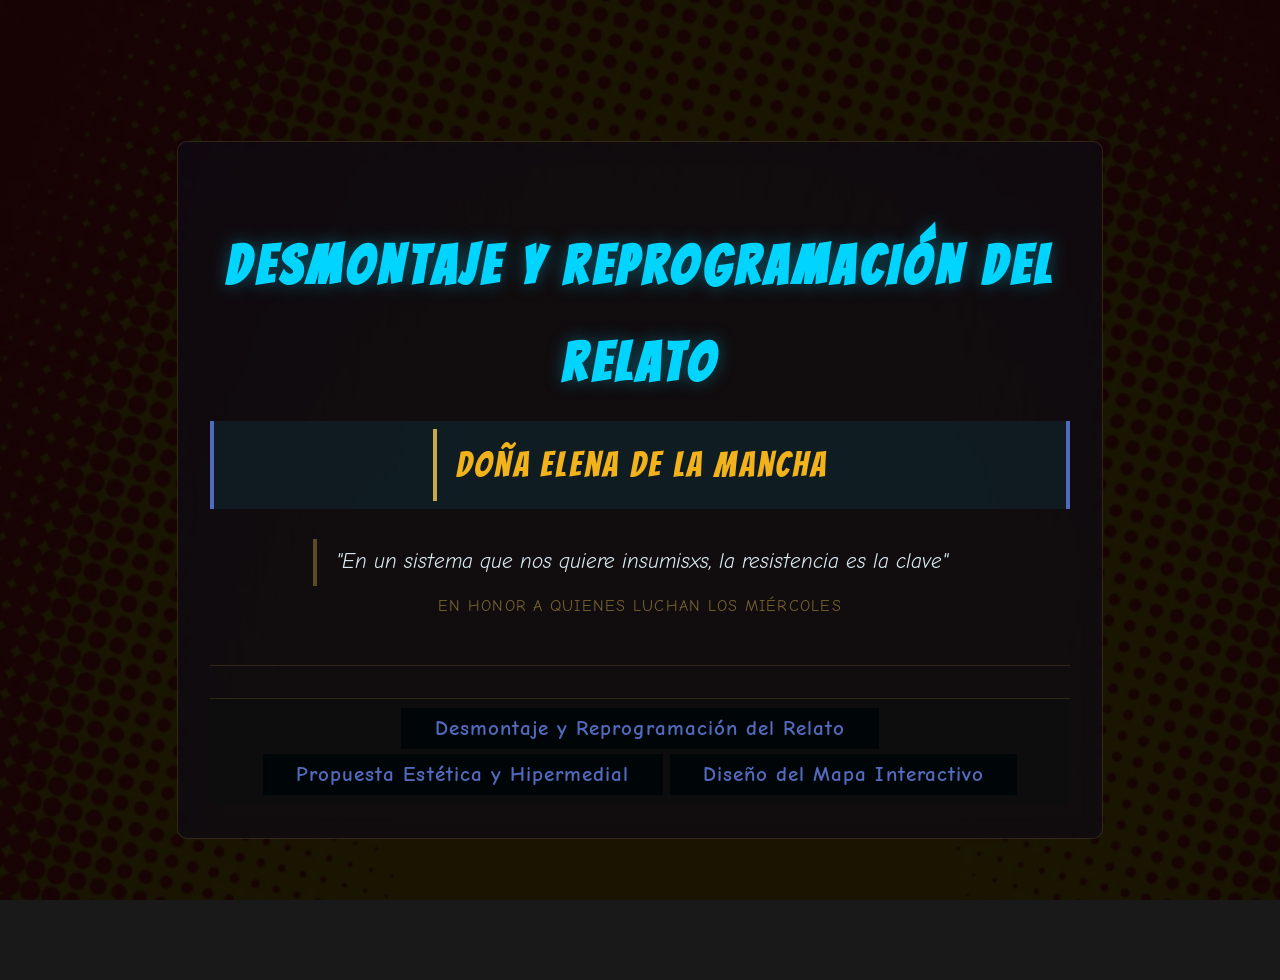
<file: index.html>
<!DOCTYPE html>
<html lang="es">
<head>
    <meta charset="UTF-8">
    <meta name="viewport" content="width=device-width, initial-scale=1.0">
    <title>Doña Elena De La Mancha</title>
    <link href="css/style.css" rel="stylesheet">
   <link href="https://fonts.googleapis.com/css2?family=Bangers&family=Comic+Neue:ital,wght@0,400;0,700;1,400&family=Barlow:ital,wght@0,400;0,600;0,900;1,400&family=DM+Mono:wght@400;500&display=swap" rel="stylesheet">


</head>
<body>


     <div class="contenedor-de-entrada">
        <header>
        <h1><strong><span class="nombre-acento">Desmontaje y Reprogramación del Relato</span></strong></h1>
        <h2><span class="codigo">Doña Elena de la Mancha</span></h2>
        <p><em><span class="cubito">"En un sistema que nos quiere insumisxs, la resistencia es la clave"</span></em>
        <br><span class="rafa">En honor a quienes luchan los miércoles</span></p>
    </header>


    <nav>
        <ul>
            <li><a href="index.html">Desmontaje y Reprogramación del Relato</a></li>
            <li><a href="etapa1.html">Propuesta Estética y Hipermedial</a></li>
            <li><a href="etapa2.html">Diseño del Mapa Interactivo</a></li>
        </ul>
    </nav>
</div>
</body>
</html>
</file>
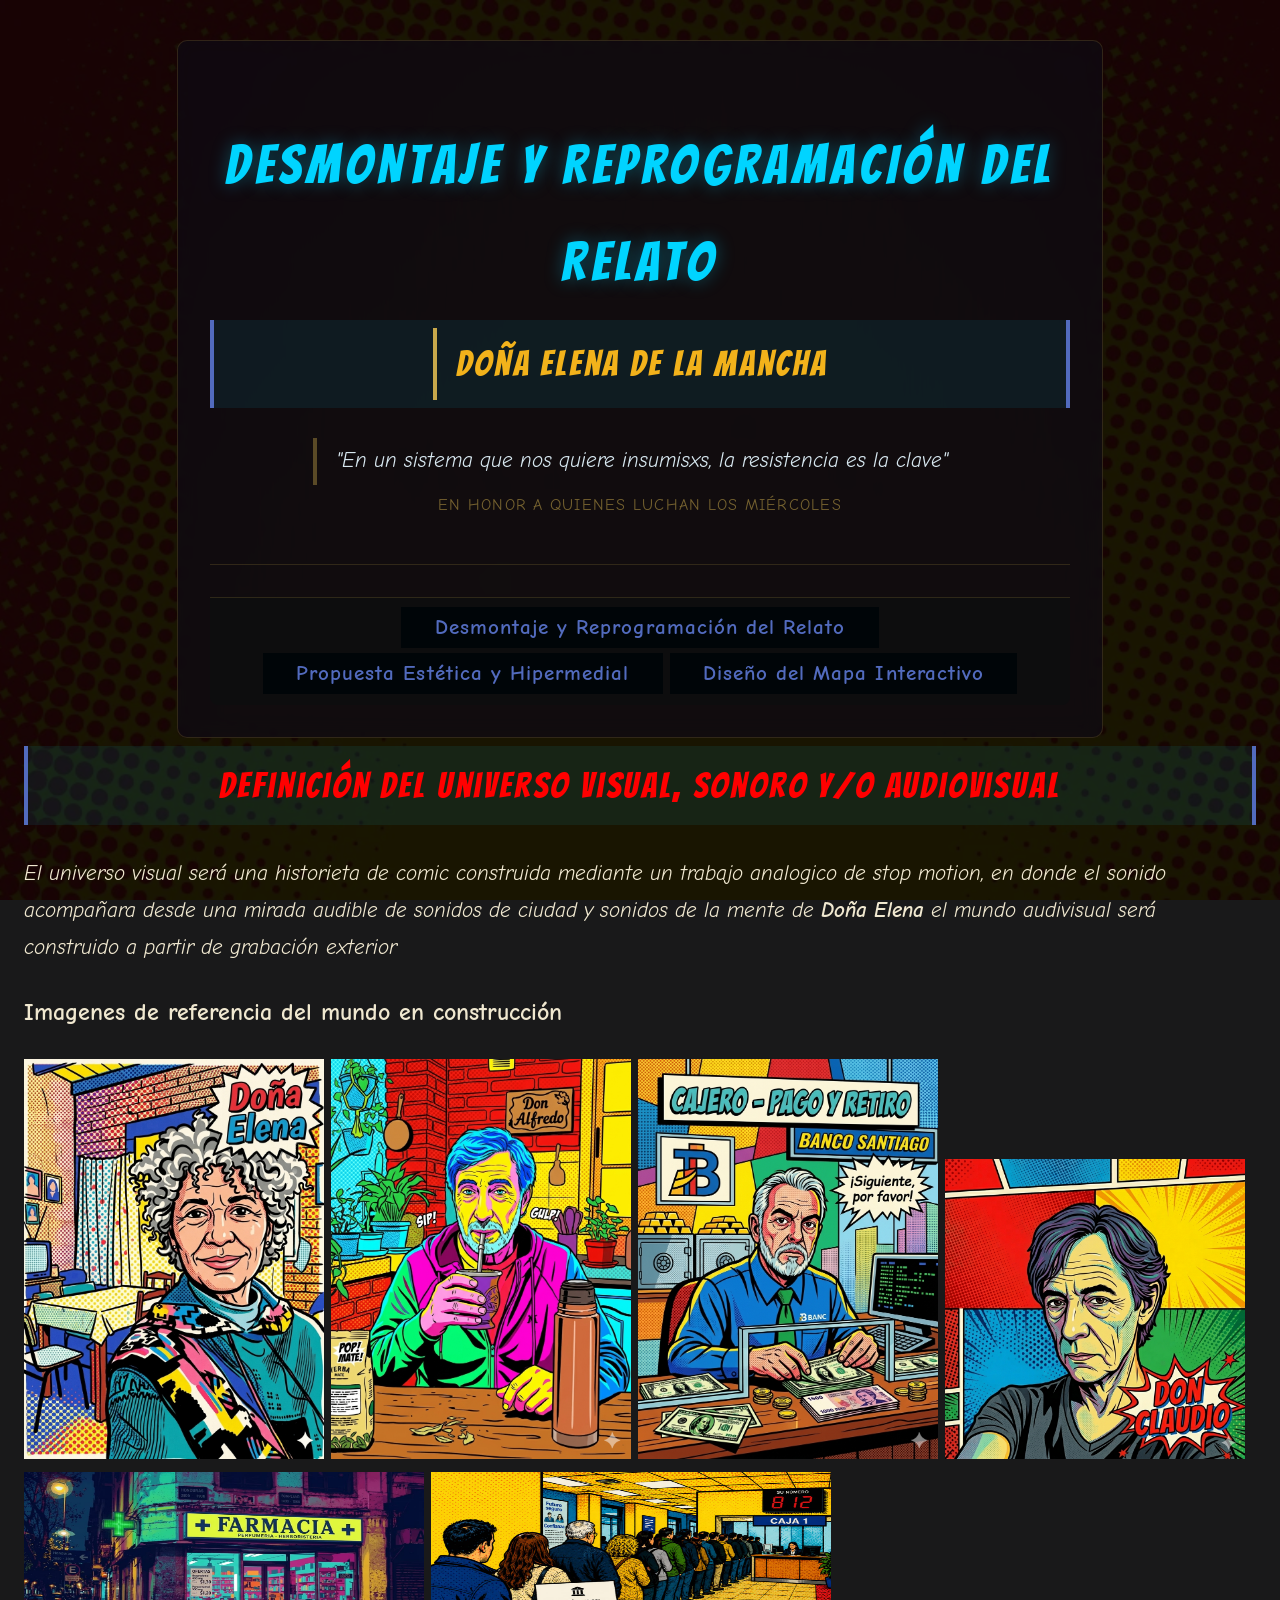
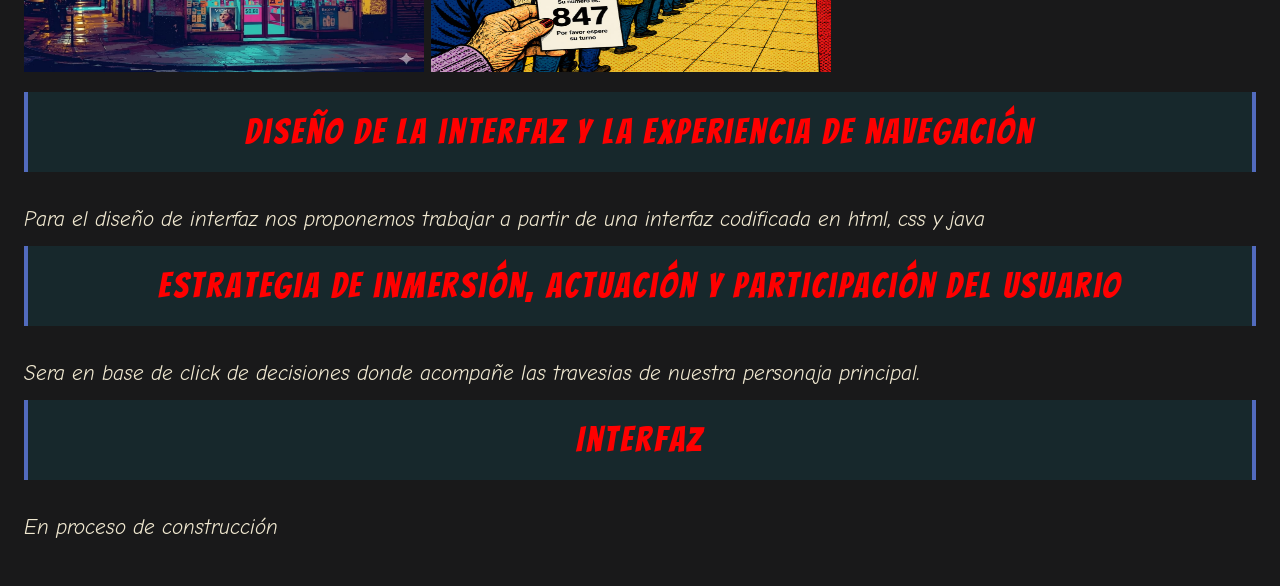
<file: etapa1.html>
<!DOCTYPE html>
<html lang="es">
<head>
    <meta charset="UTF-8">
    <meta name="viewport" content="width=device-width, initial-scale=1.0">
    <title>Doña Elena De La Mancha</title>
    <link href="css/style.css" rel="stylesheet">
    <link href="https://fonts.googleapis.com/css2?family=Bangers&family=Comic+Neue:ital,wght@0,400;0,700;1,400&family=Barlow:ital,wght@0,400;0,600;0,900;1,400&family=DM+Mono:wght@400;500&display=swap" rel="stylesheet">
</head>
<body>


    <div class="contenedor-de-entrada">
        <header>
            <h1><span class="nombre-acento">Desmontaje y Reprogramación del Relato</span></h1>
            <h2><span class="codigo">Doña Elena de la Mancha</span></h2>
            <p>
                <em><span class="cubito">"En un sistema que nos quiere insumisxs, la resistencia es la clave"</span></em>
                <br>
                <span class="rafa">En honor a quienes luchan los miércoles</span>
            </p>
        </header>


        <nav>
            <ul>
                <li><a href="index.html">Desmontaje y Reprogramación del Relato</a></li>
                <li><a href="etapa1.html">Propuesta Estética y Hipermedial</a></li>
            <li><a href="etapa2.html">Diseño del Mapa Interactivo</a></li>
            </ul>
        </nav>
    </div>


    <section>
        <h2>Definición del universo visual, sonoro y/o audiovisual</h2>
        <em>El universo visual será una historieta de comic construida mediante un trabajo analogico de stop motion, en donde el sonido acompañara desde una mirada audible de sonidos de ciudad y sonidos de la mente de <strong>Doña Elena</strong> el mundo audivisual será construido a partir de grabación exterior</em>

<h3>Imagenes de referencia del mundo en construcción</h3>

<img src="img/dana.jpg" alt="Doña Elena es un personaje principal"height="400" width="300" >
<img src="img/nahuel.jpg" alt="El amigo de" height="400" width="300">
<img src="img/santi.jpg" alt="banquero" height="400" width="300">
<img src="img/tomy.jpg" alt="vecino" height="300" width="300">
<img src="img/farmacia.jpg" alt="farmacia" height="200" width="400">
<img src="img/fila.jpg" alt="fila" height="200" width="400">

       
<h2>Diseño de la interfaz y la experiencia de navegación</h2>
        <em>Para el diseño de interfaz nos proponemos trabajar a partir de una interfaz codificada en html, css y java</em>


        <h2>Estrategia de inmersión, actuación y participación del usuario</h2>
       <em>Sera en base de click de decisiones donde acompañe las travesias de nuestra personaja principal.</em>


        <h2>Interfaz</h2>
        <em>En proceso de construcción</em>


    </section>


</body>
</html>
</file>
<file: css/style.css>
¡Claro! Acá va el CSS completo corregido:
css/* ── RESET ── */
* { box-sizing: border-box; margin: 0; padding: 0; }
 
/* ── BODY ── */
body {
    font-family: 'Comic Neue', cursive;
    background-color: #19191a;
    background-image: url("../img/fondo.jpg");
    background-position: center;
    background-size: cover;
    background-attachment: fixed;
    background-blend-mode: multiply;
    color: #f0e8d0;
    line-height: 1.8;
    font-size: 1.3rem;
    min-height: 100vh;
    display: flex;
    flex-direction: column;
    align-items: center;
    justify-content: center;
    padding: 2rem 1rem;
}
 
/* ── CONTENEDOR PRINCIPAL ── */
.contenedor-de-entrada {
    max-width: 860px;
    margin: 0 auto;
    padding: 3rem 2rem 2rem;
    background: rgba(14, 11, 20, 0.72);
    backdrop-filter: blur(10px);
    -webkit-backdrop-filter: blur(10px);
    border: 1px solid rgba(200, 168, 75, 0.18);
    border-radius: 10px;
}
 
/* ── HEADER ── */
header {
    text-align: center;
    margin-bottom: 2rem;
    padding-bottom: 1.5rem;
    border-bottom: 1px solid rgba(200, 168, 75, 0.18);
}
 
/* ── TÍTULOS ── */
h1 {
    font-family: 'Bangers', cursive;
    text-transform: uppercase;
    text-align: center;
    font-weight: 400;
    font-size: 2.5 rem;
    letter-spacing: 0.12em;
    margin-bottom: 0.5rem;
    text-shadow: 3px 3px 0px rgba(0,0,0,0.5), 0 0 20px rgba(200,168,75,0.3);
}
 
h2 {
    font-family: 'Bangers', cursive;
    font-weight: 400;
    letter-spacing: 0.08em;
    text-align: center;
    background-color: rgba(0, 212, 255, 0.08);
    padding: 0.5rem 1.5rem;
    border-left: 4px solid #526bbe;
    border-right: 4px solid #526bbe;
    color: red;
    font-size: 2.2rem;
    margin-top: 0.5rem;
}
 
/* ── ACENTOS DE TEXTO ── */
.nombre-acento {
    font-family: 'Bangers', cursive;
    font-size: 1.3em;
    letter-spacing: 0.1em;
    color: #00d4ff;
    text-shadow: 0 0 18px rgba(0, 212, 255, 0.35);
}
 
.codigo {
    font-family: 'Bangers', cursive;
    font-weight: 400;
    letter-spacing: 0.08em;
    display: inline-block;
    padding: 0.3rem 1.2rem;
    border-left: 4px solid #c8a84b;
    color: #F2B21B;
}
 
.cubito {
    font-family: 'Comic Neue', cursive;
    font-weight: 400;
    font-style: italic;
    display: inline-block;
    padding: 0.3rem 1.2rem;
    border-left: 4px solid rgba(200, 168, 75, 0.4);
    color: #d8e8f0;
}
 
.rafa {
    font-family: 'Comic Neue', cursive;
    font-size: 0.75em;
    color: rgba(200, 168, 75, 0.55);
    letter-spacing: 0.08em;
    text-transform: uppercase;
    display: block;
    margin-top: 0.4rem;
}
 
/* ── PÁRRAFOS ── */
p {
    font-family: 'Comic Neue', cursive;
    text-align: center;
    margin-top: 0.8rem;
}
 
/* ── NAV ── */
nav {
    background-color: rgba(14, 15, 15, 0.85);
    text-align: center;
    border-top: 1px solid rgba(200, 168, 75, 0.18);
    border-radius: 0 0 8px 8px;
    padding: 0.3rem 0;
}
 
nav ul { margin: 3px; padding: 0; list-style-type: none; }
nav li { display: inline-block; }
 
nav a {
    font-family: 'Comic Neue', cursive;
    font-weight: 700;
    font-size: 1em;
    line-height: 2.2em;
    padding: 0.4em 1.6em;
    text-align: center;
    text-decoration: none;
    letter-spacing: 0.05em;
    background-color: #000508;
    color: #526bbe;
    transition: background-color 0.15s, color 0.15s;
}
 
nav a:link, nav a:visited {
    color: #526bbe;
}
 
nav a:hover {
    background-color: #526bbe;
    color: #FFF;
}
 
nav a:active {
    background-color: #F00;
    color: #FFF;
}
 
/* ── UTILIDAD ── */
.centrado { text-align: center; }
</file>
